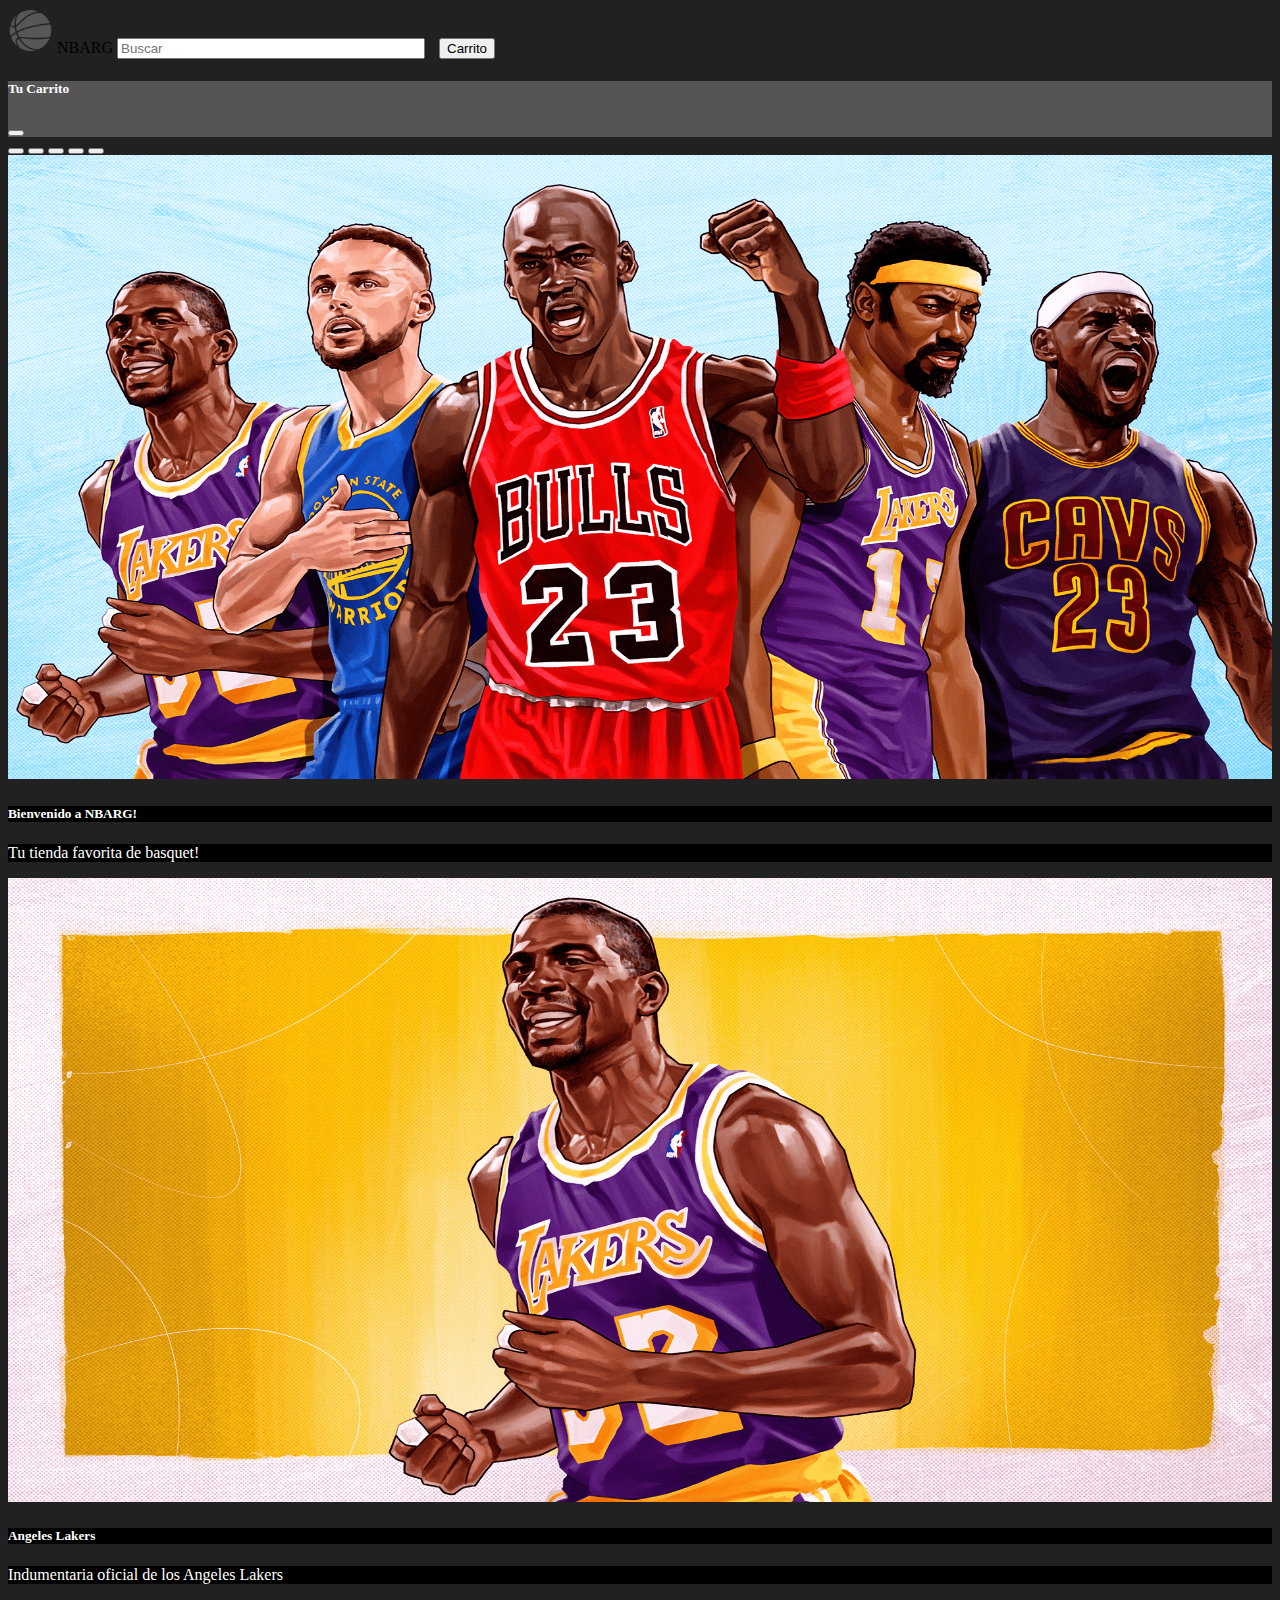
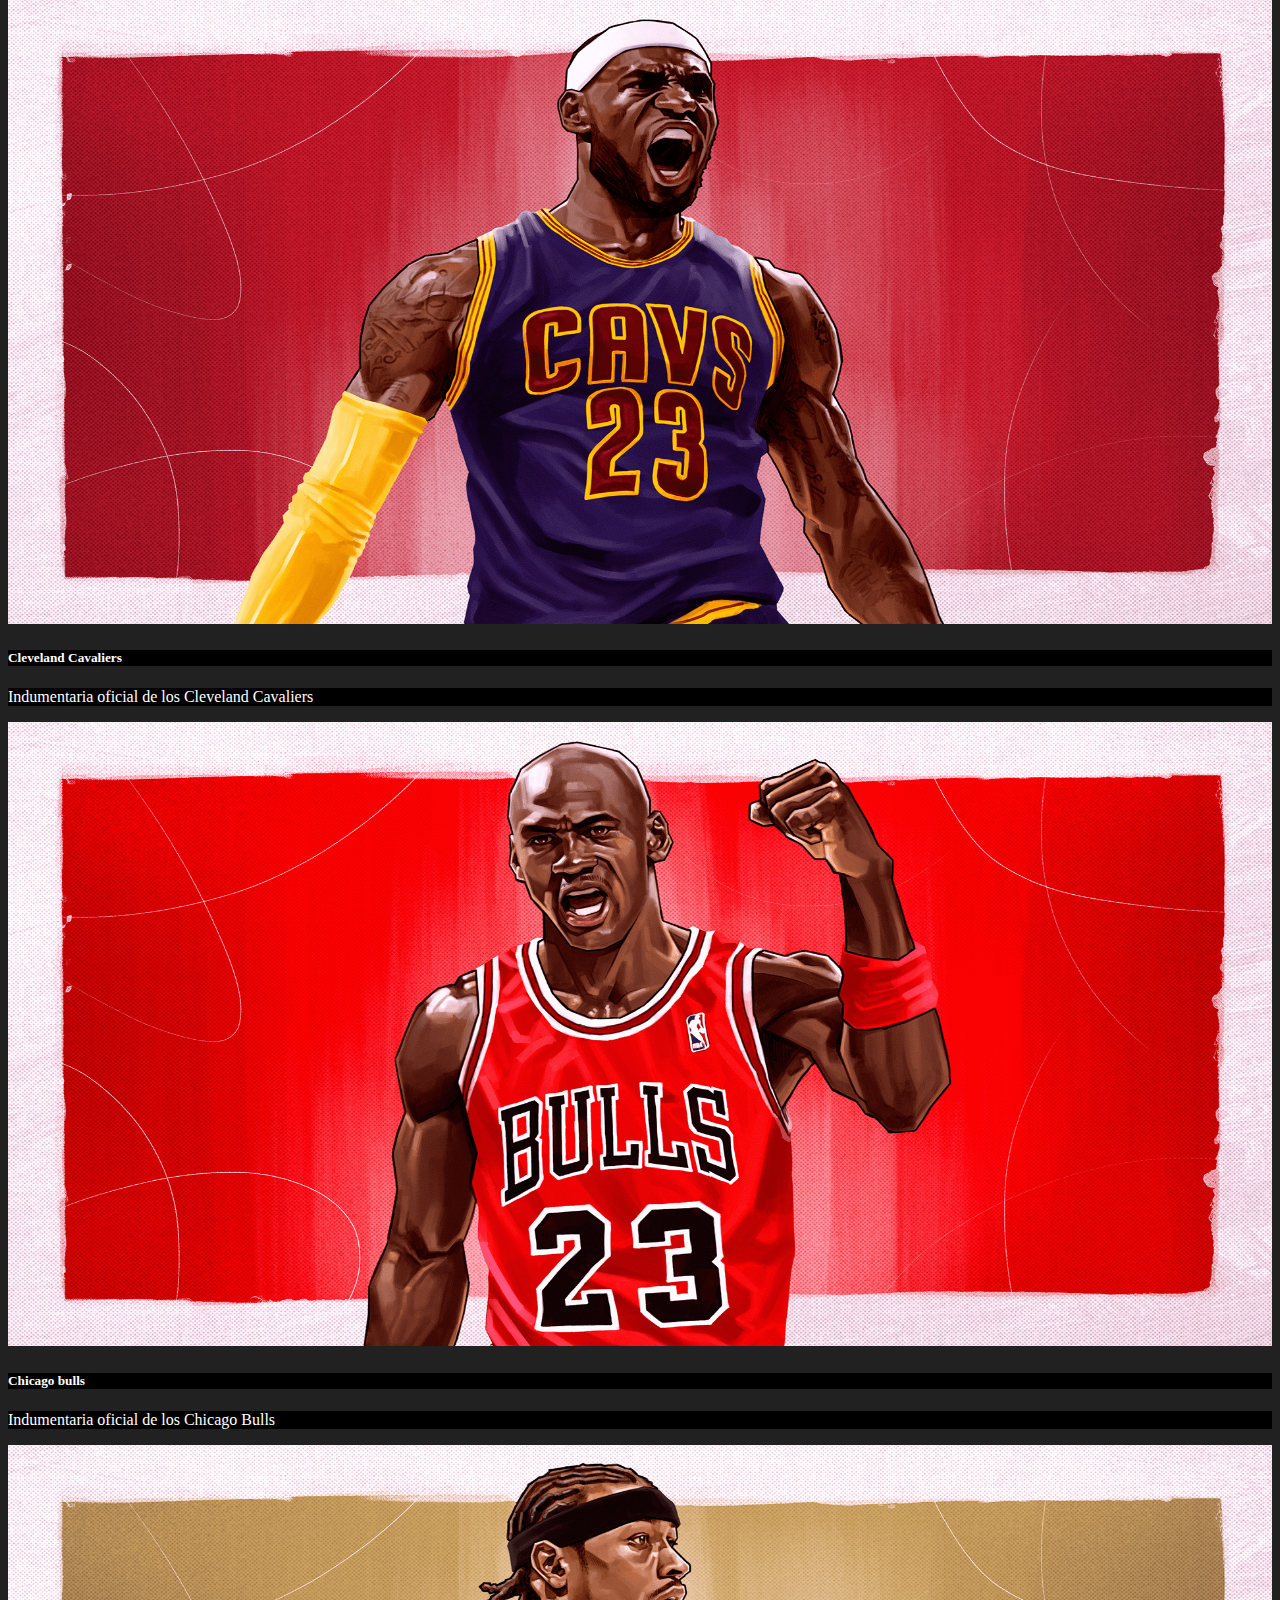
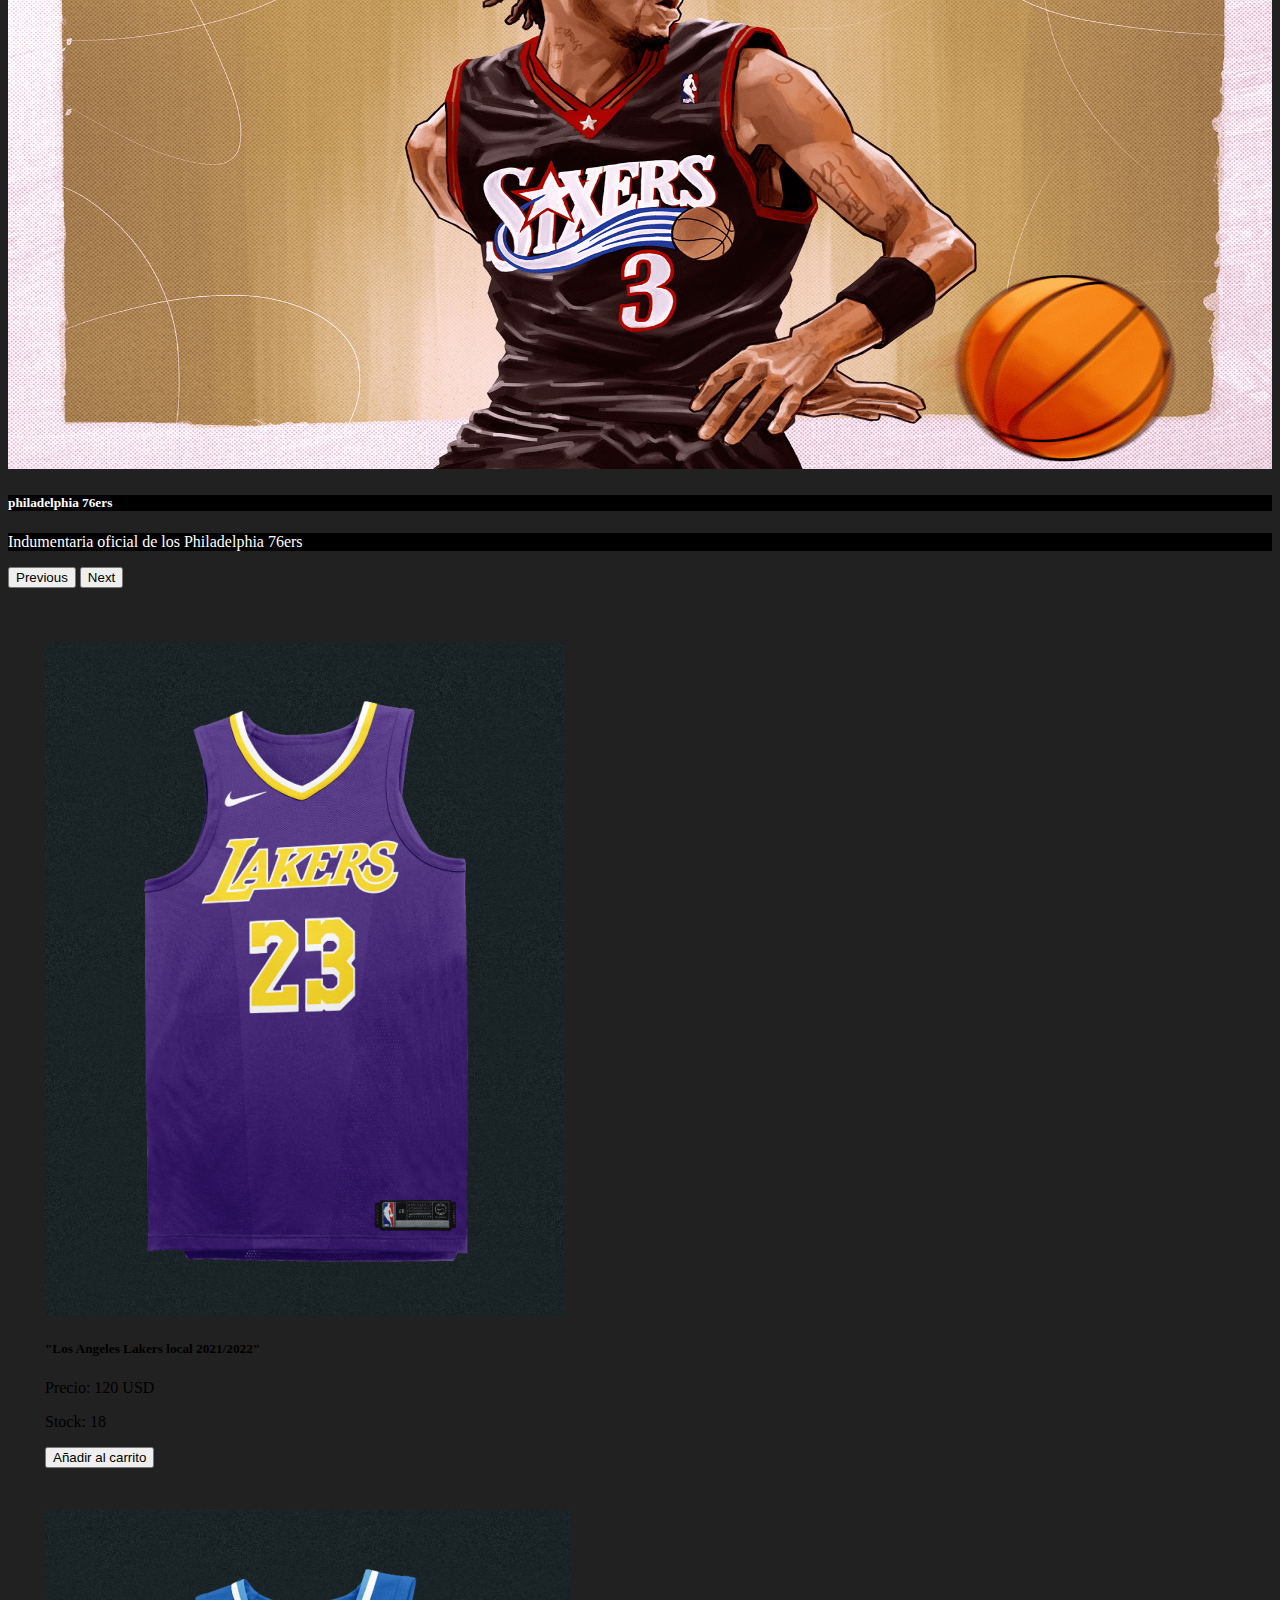
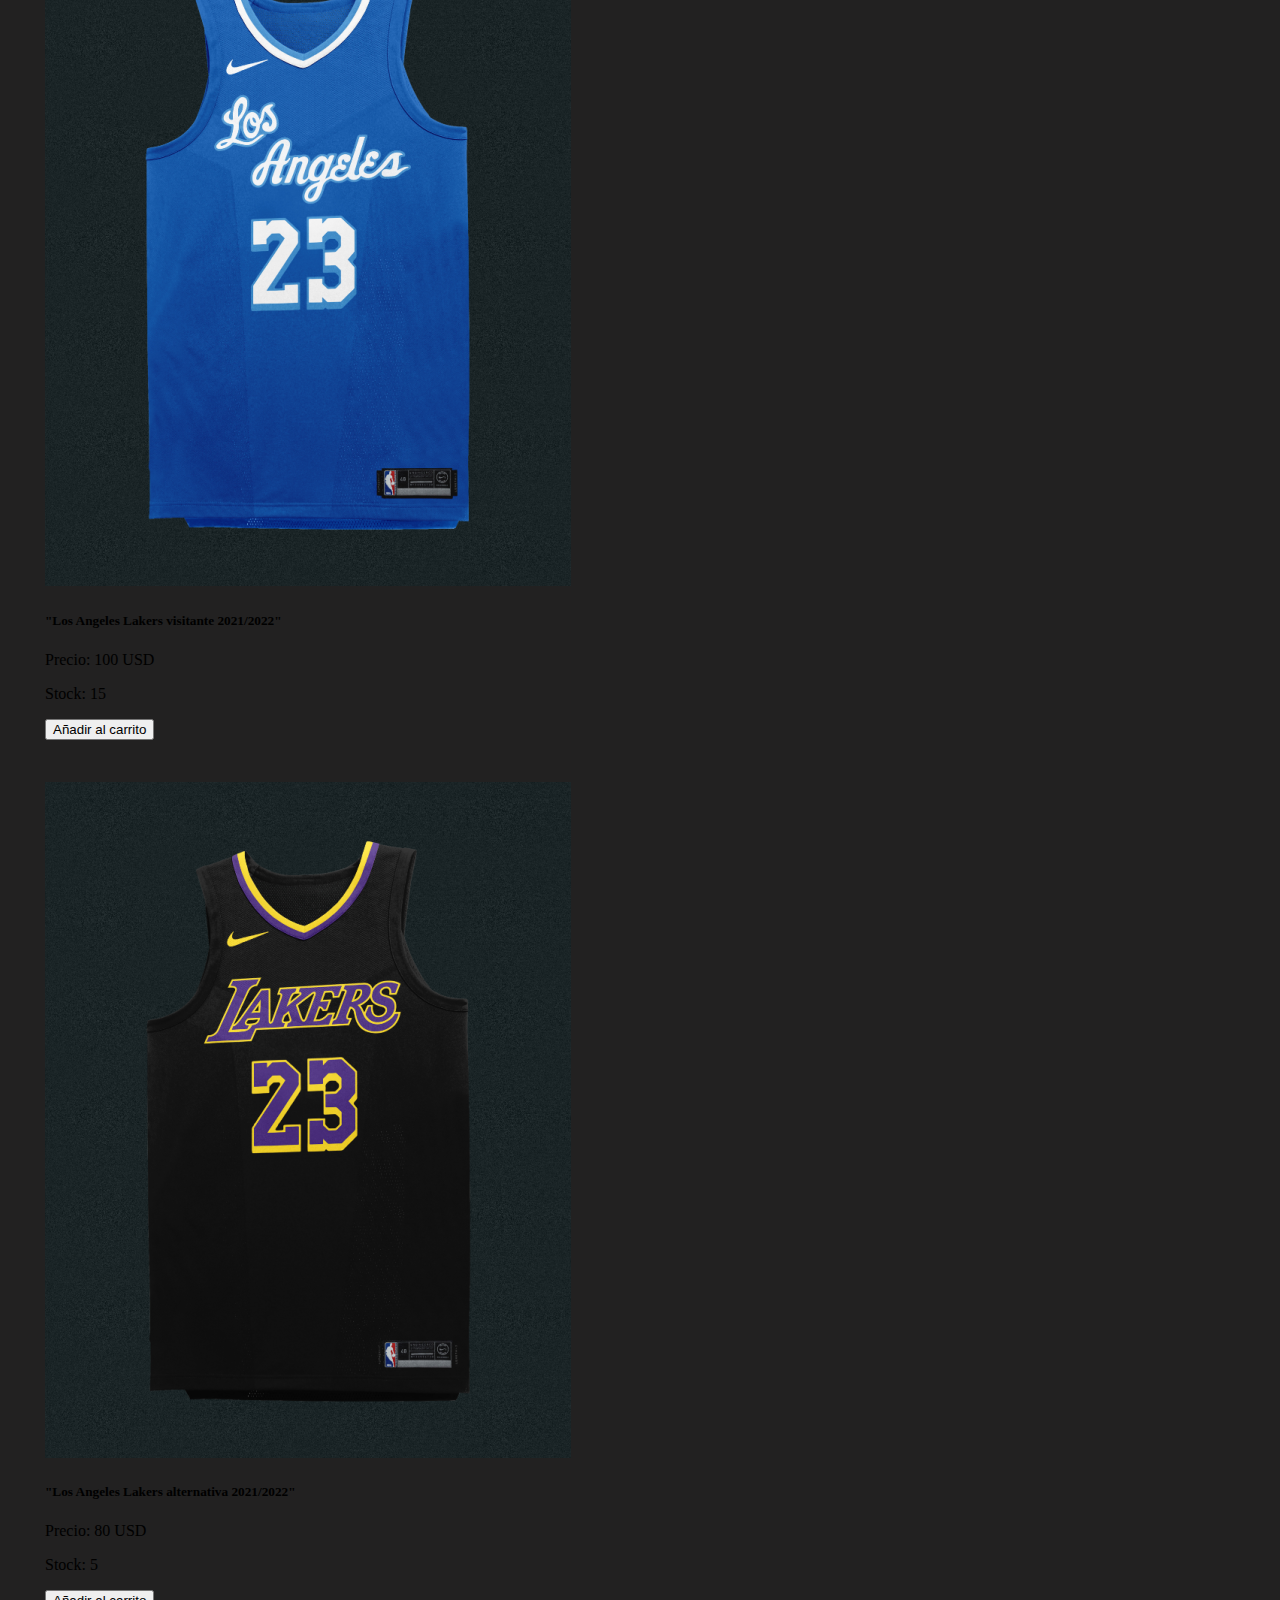
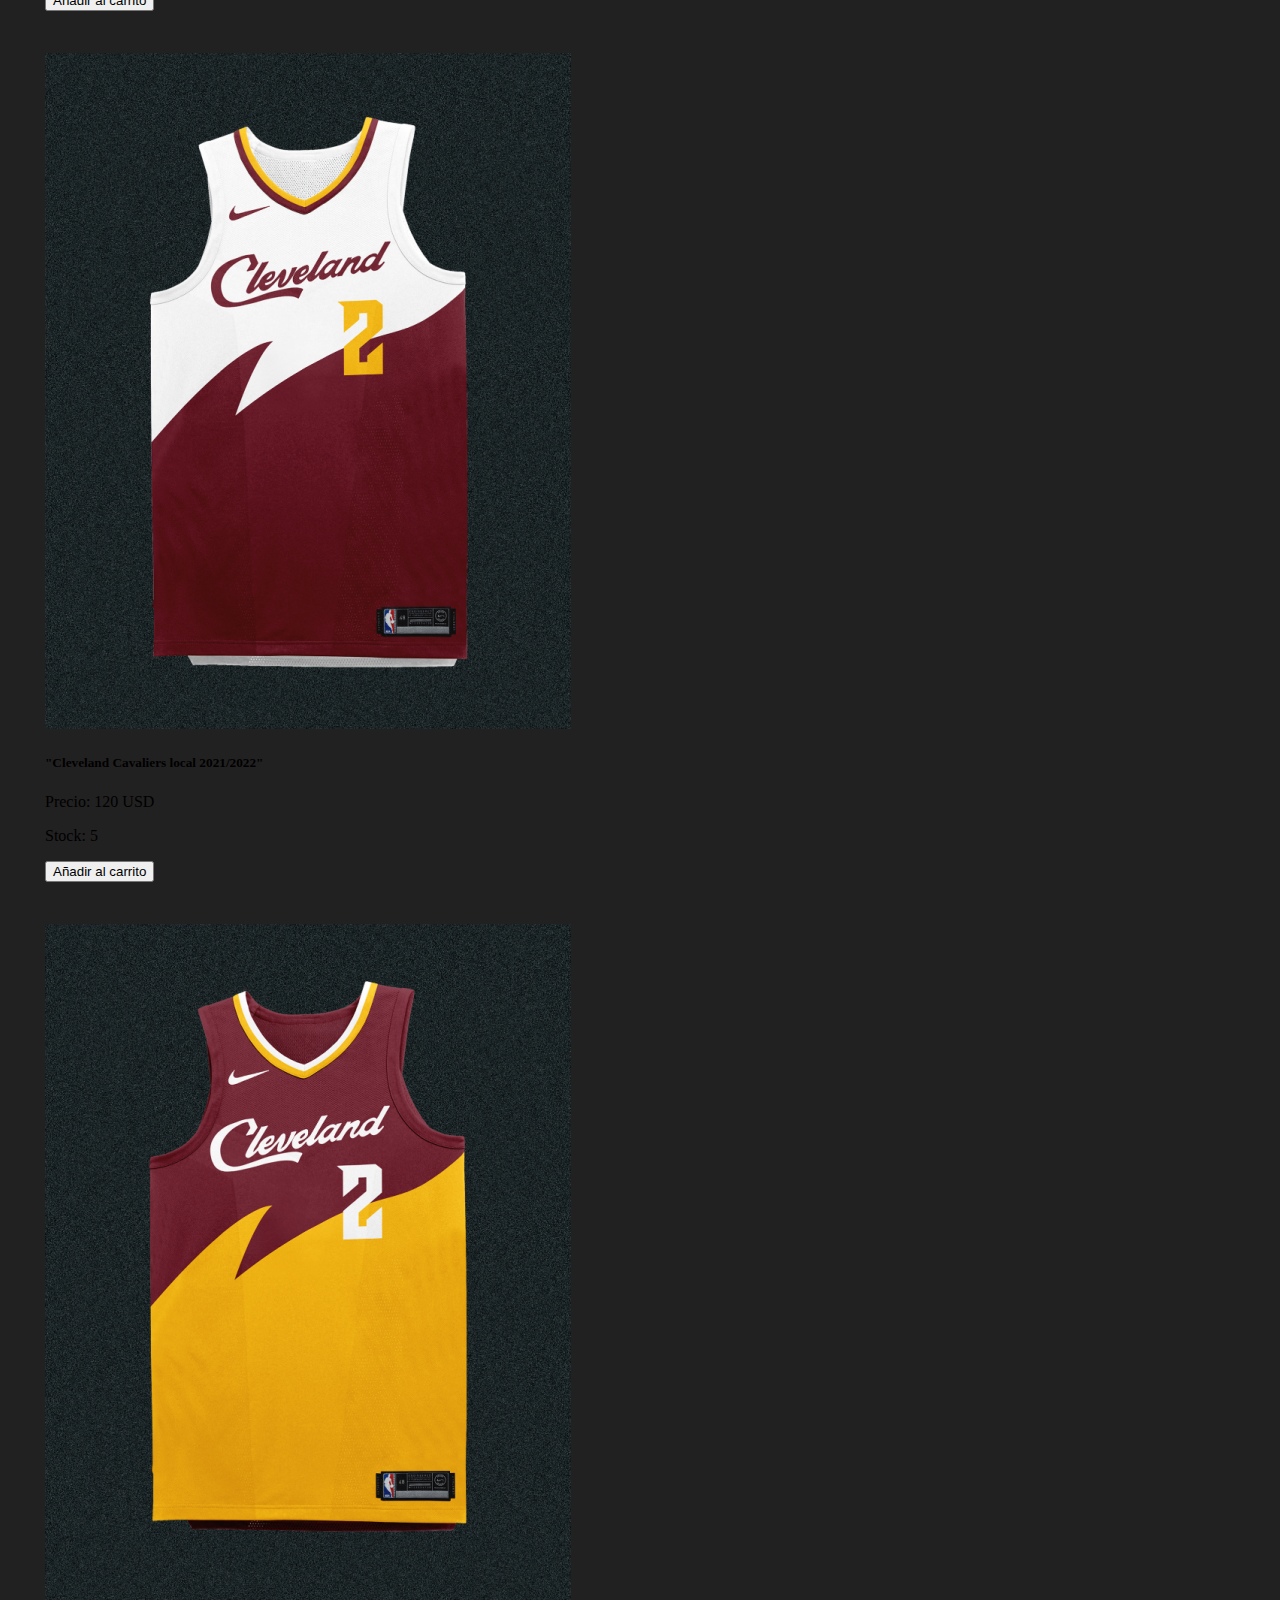
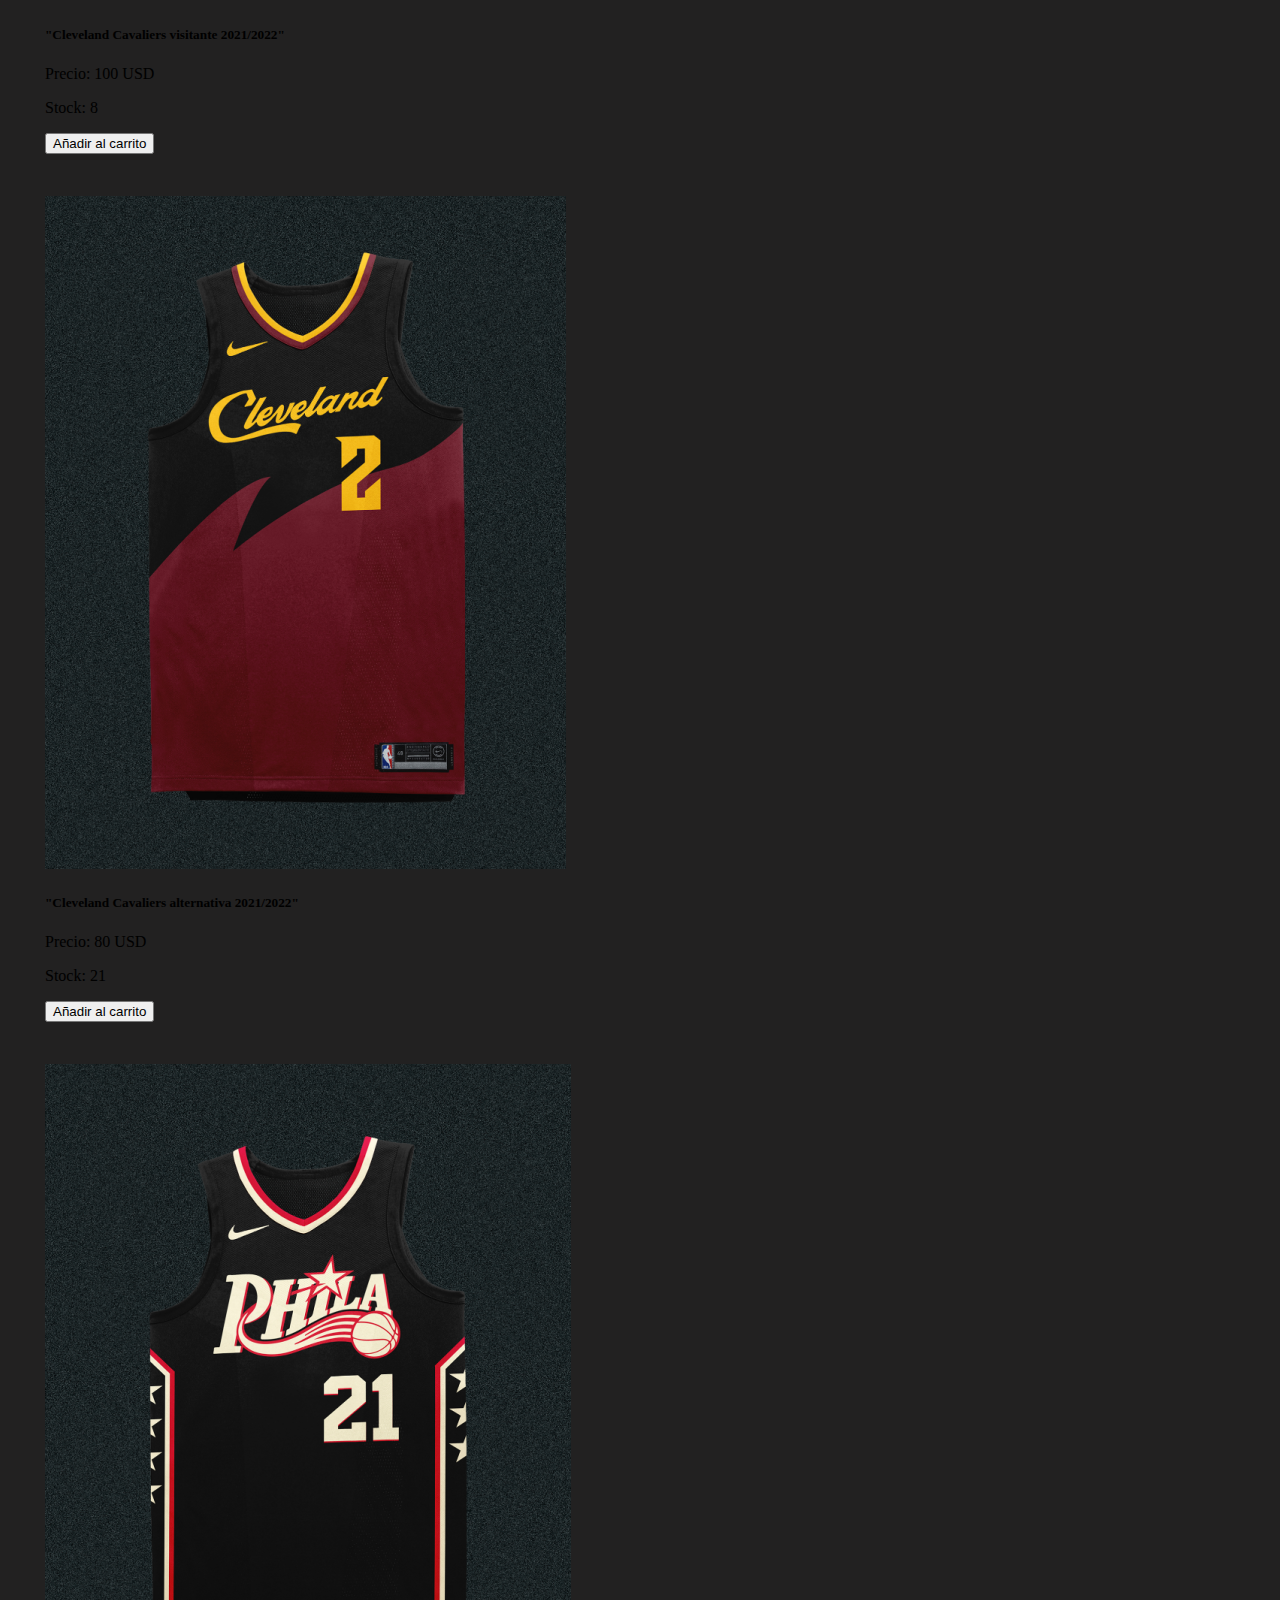
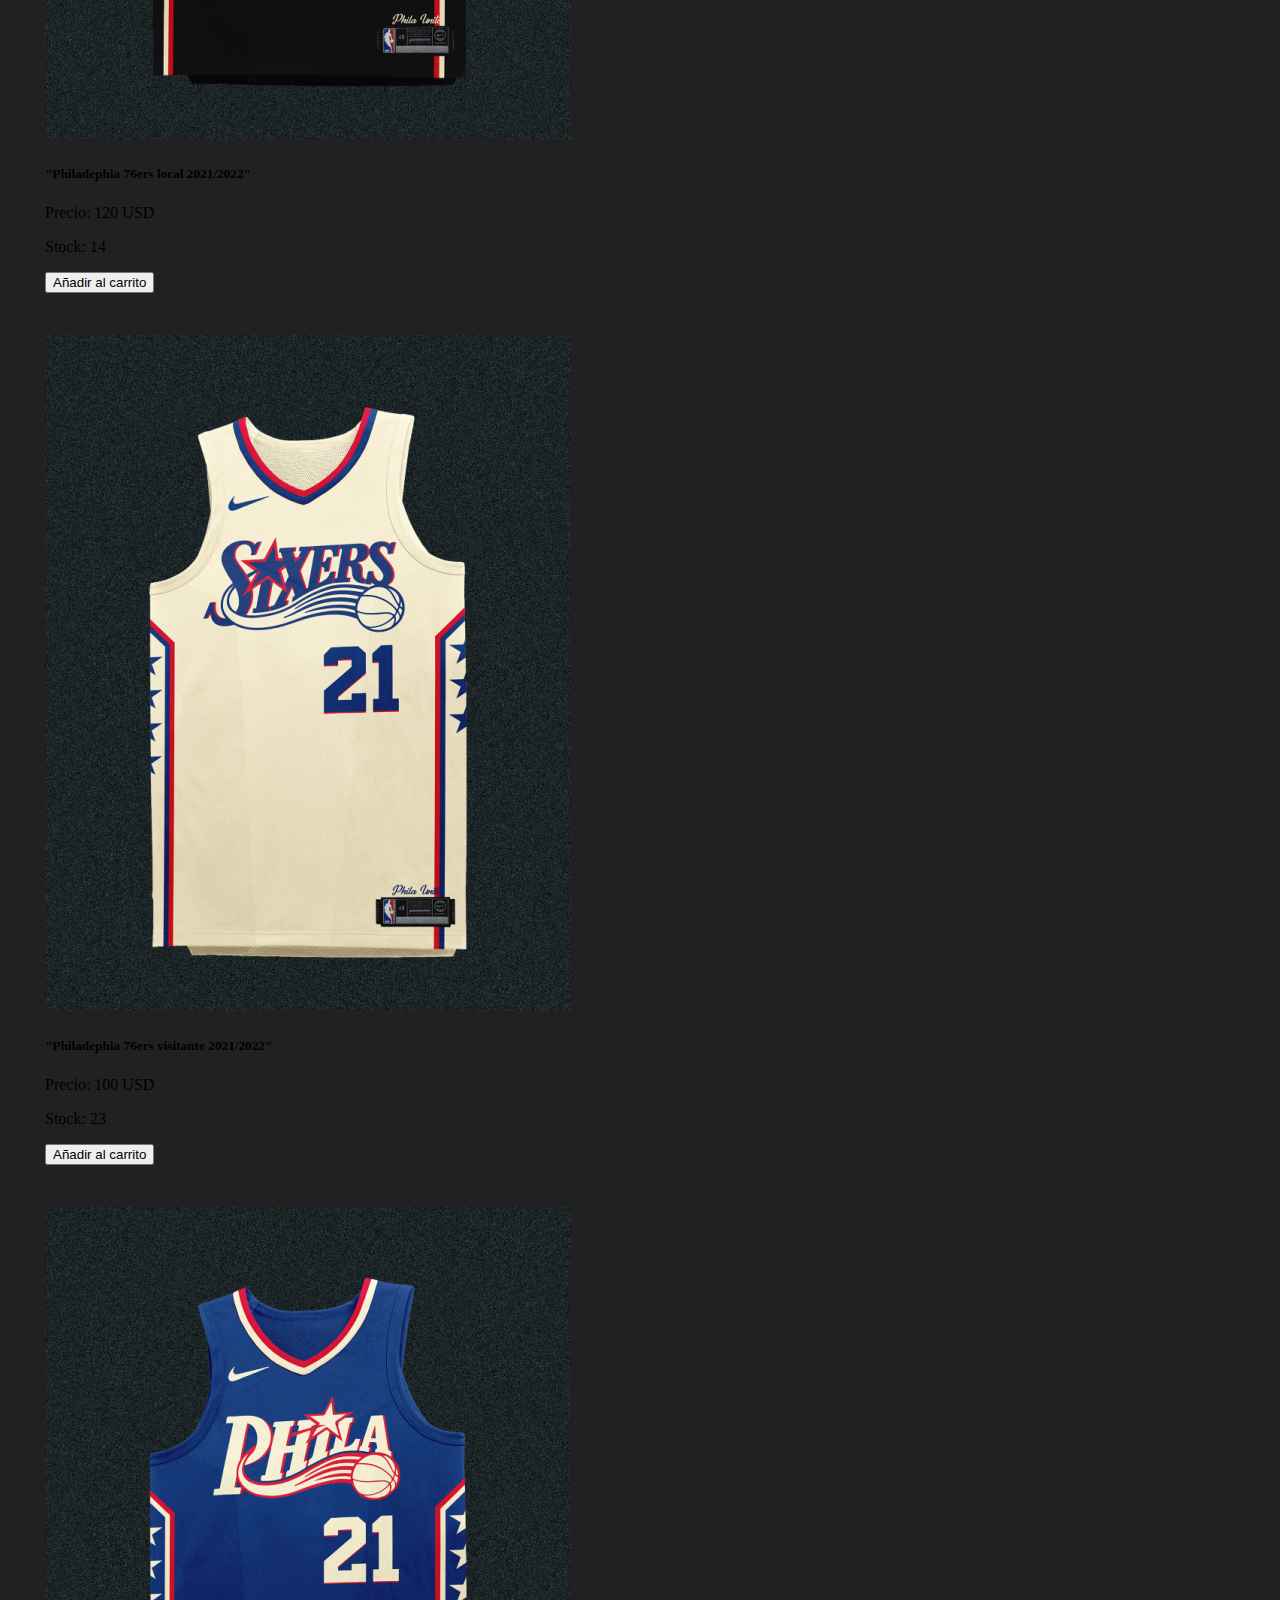
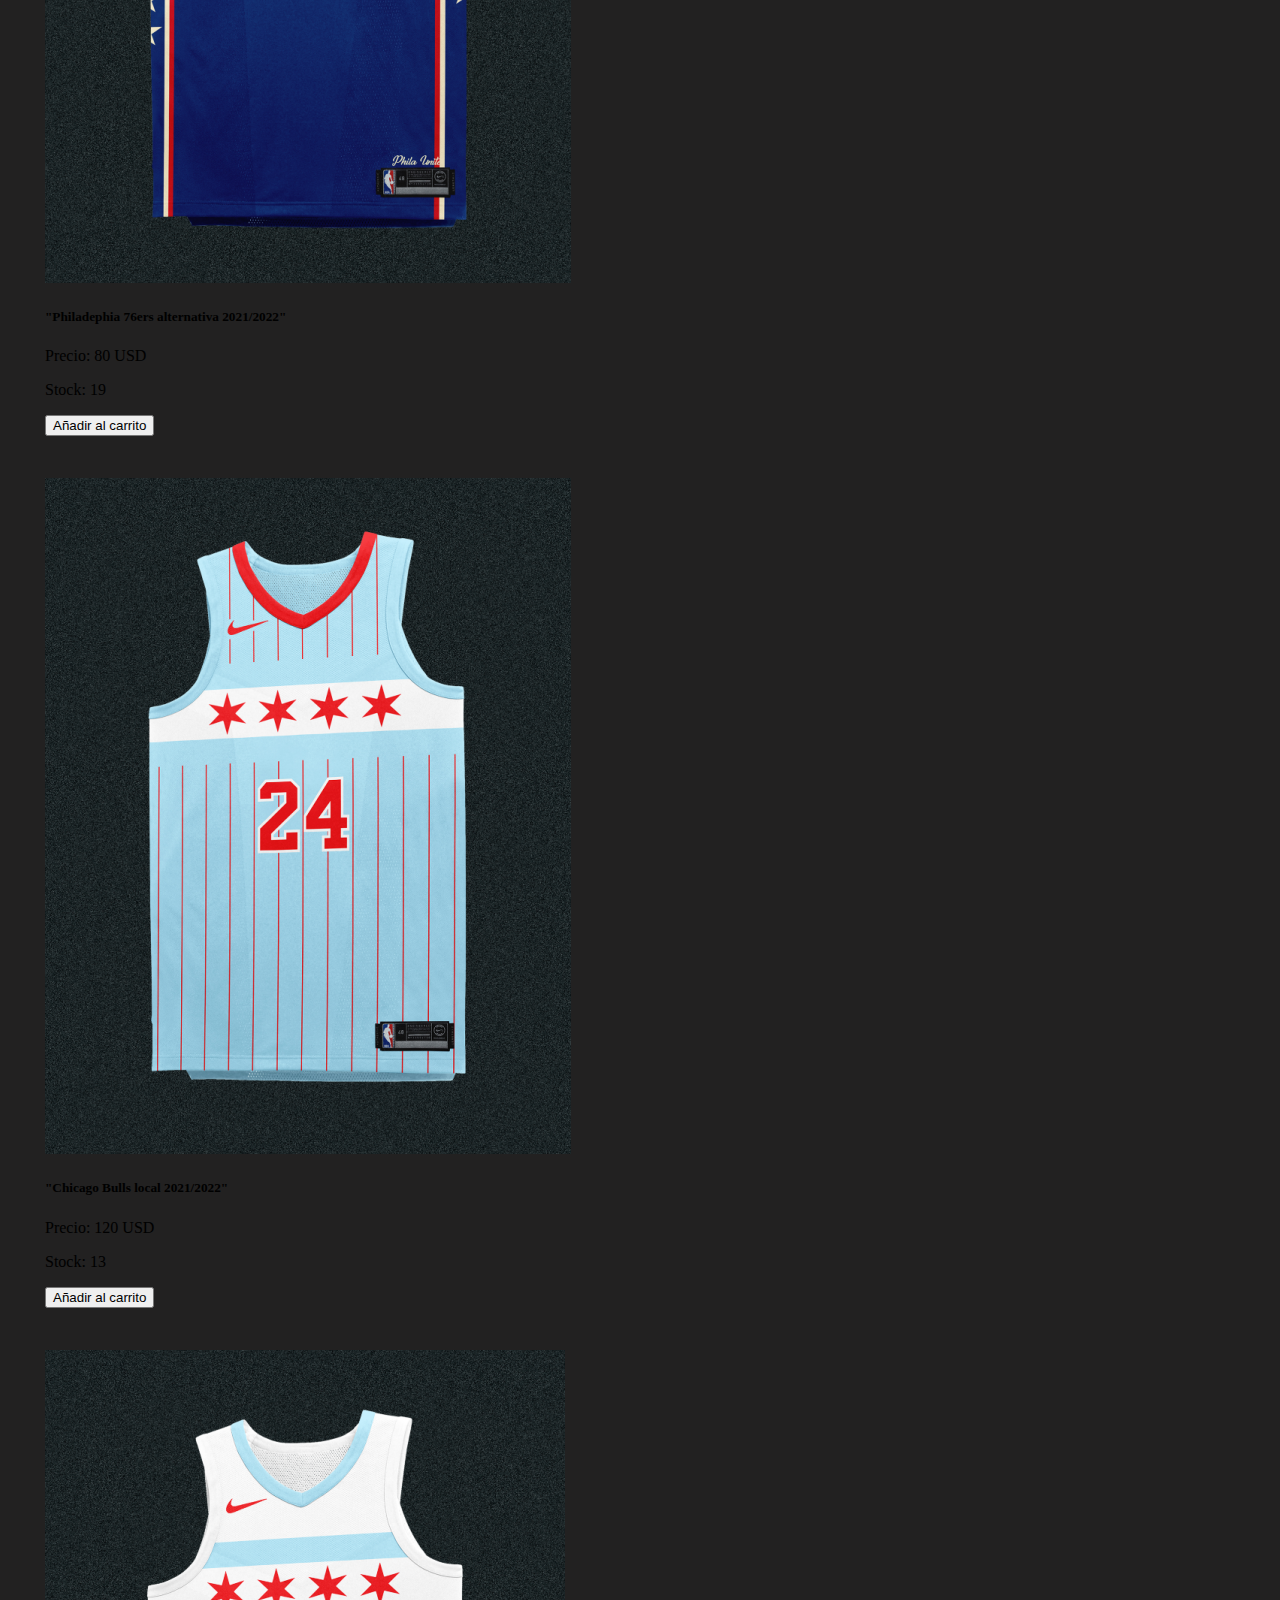
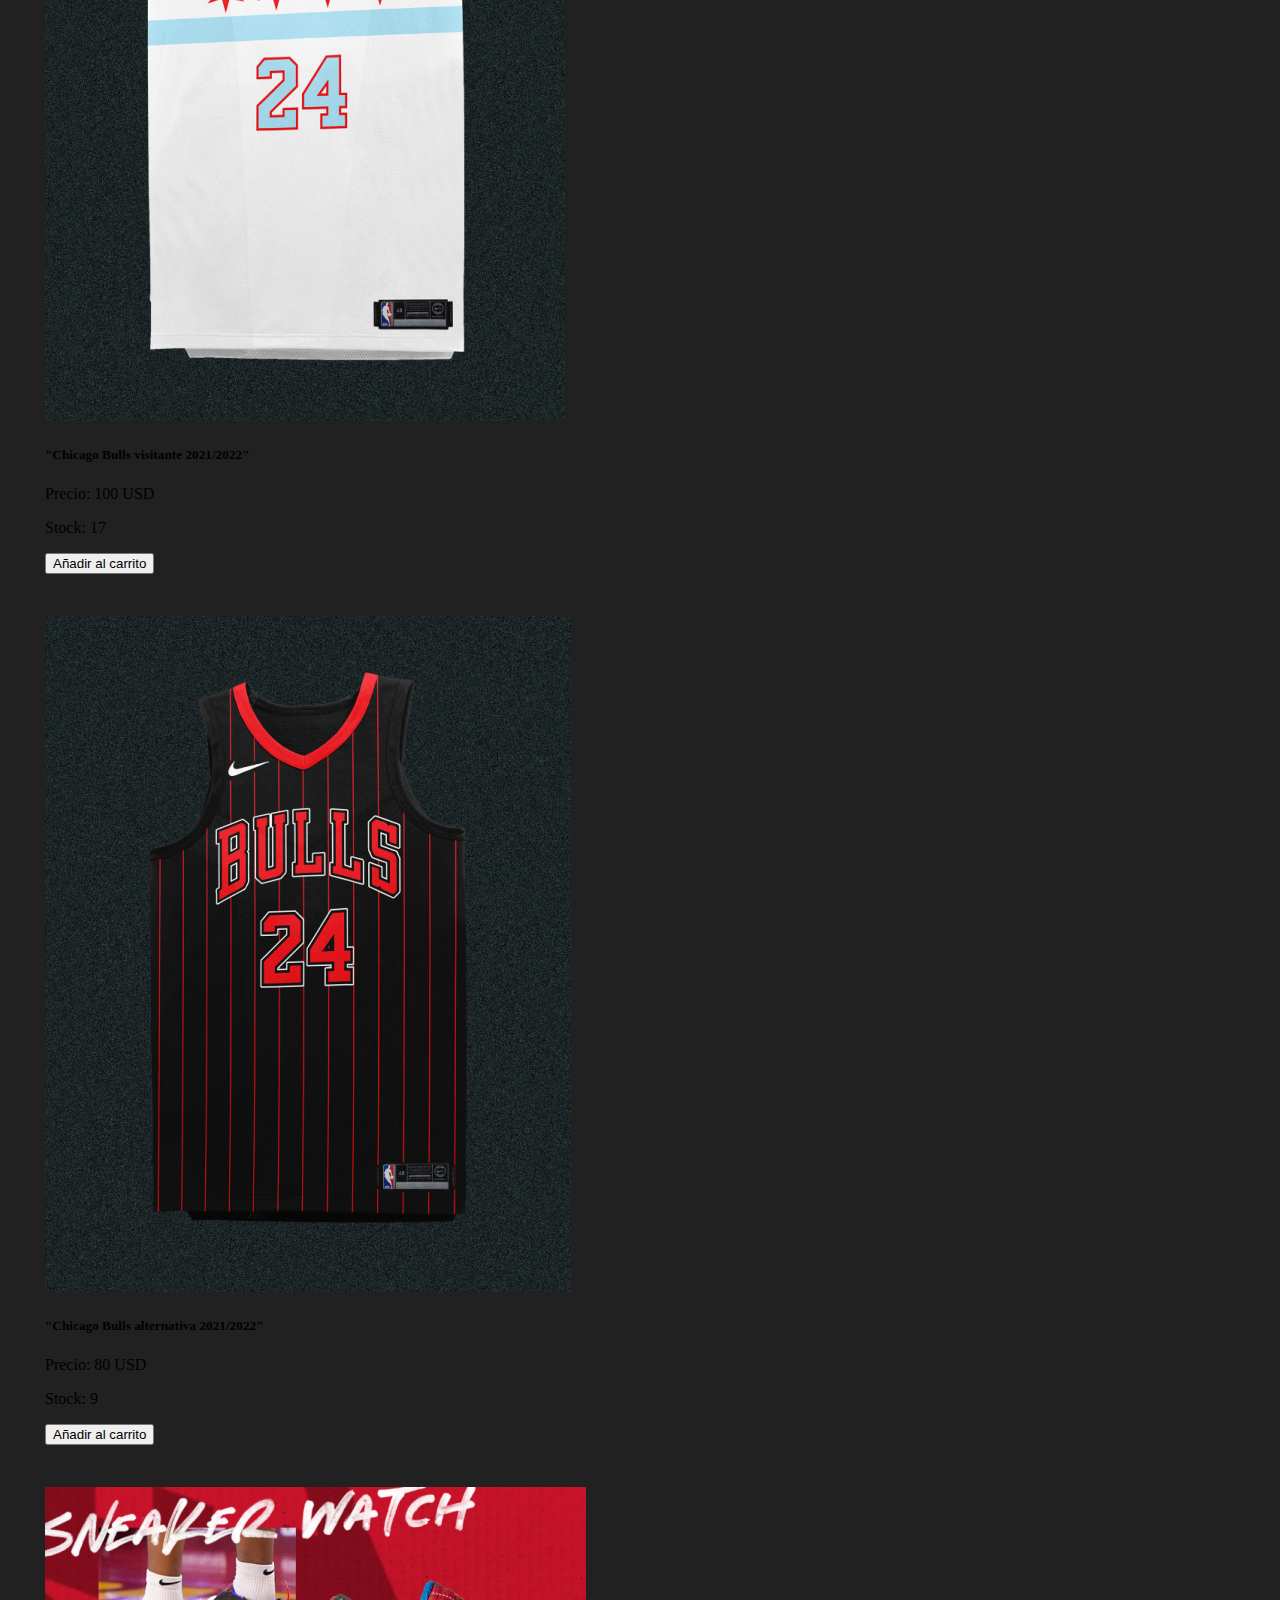
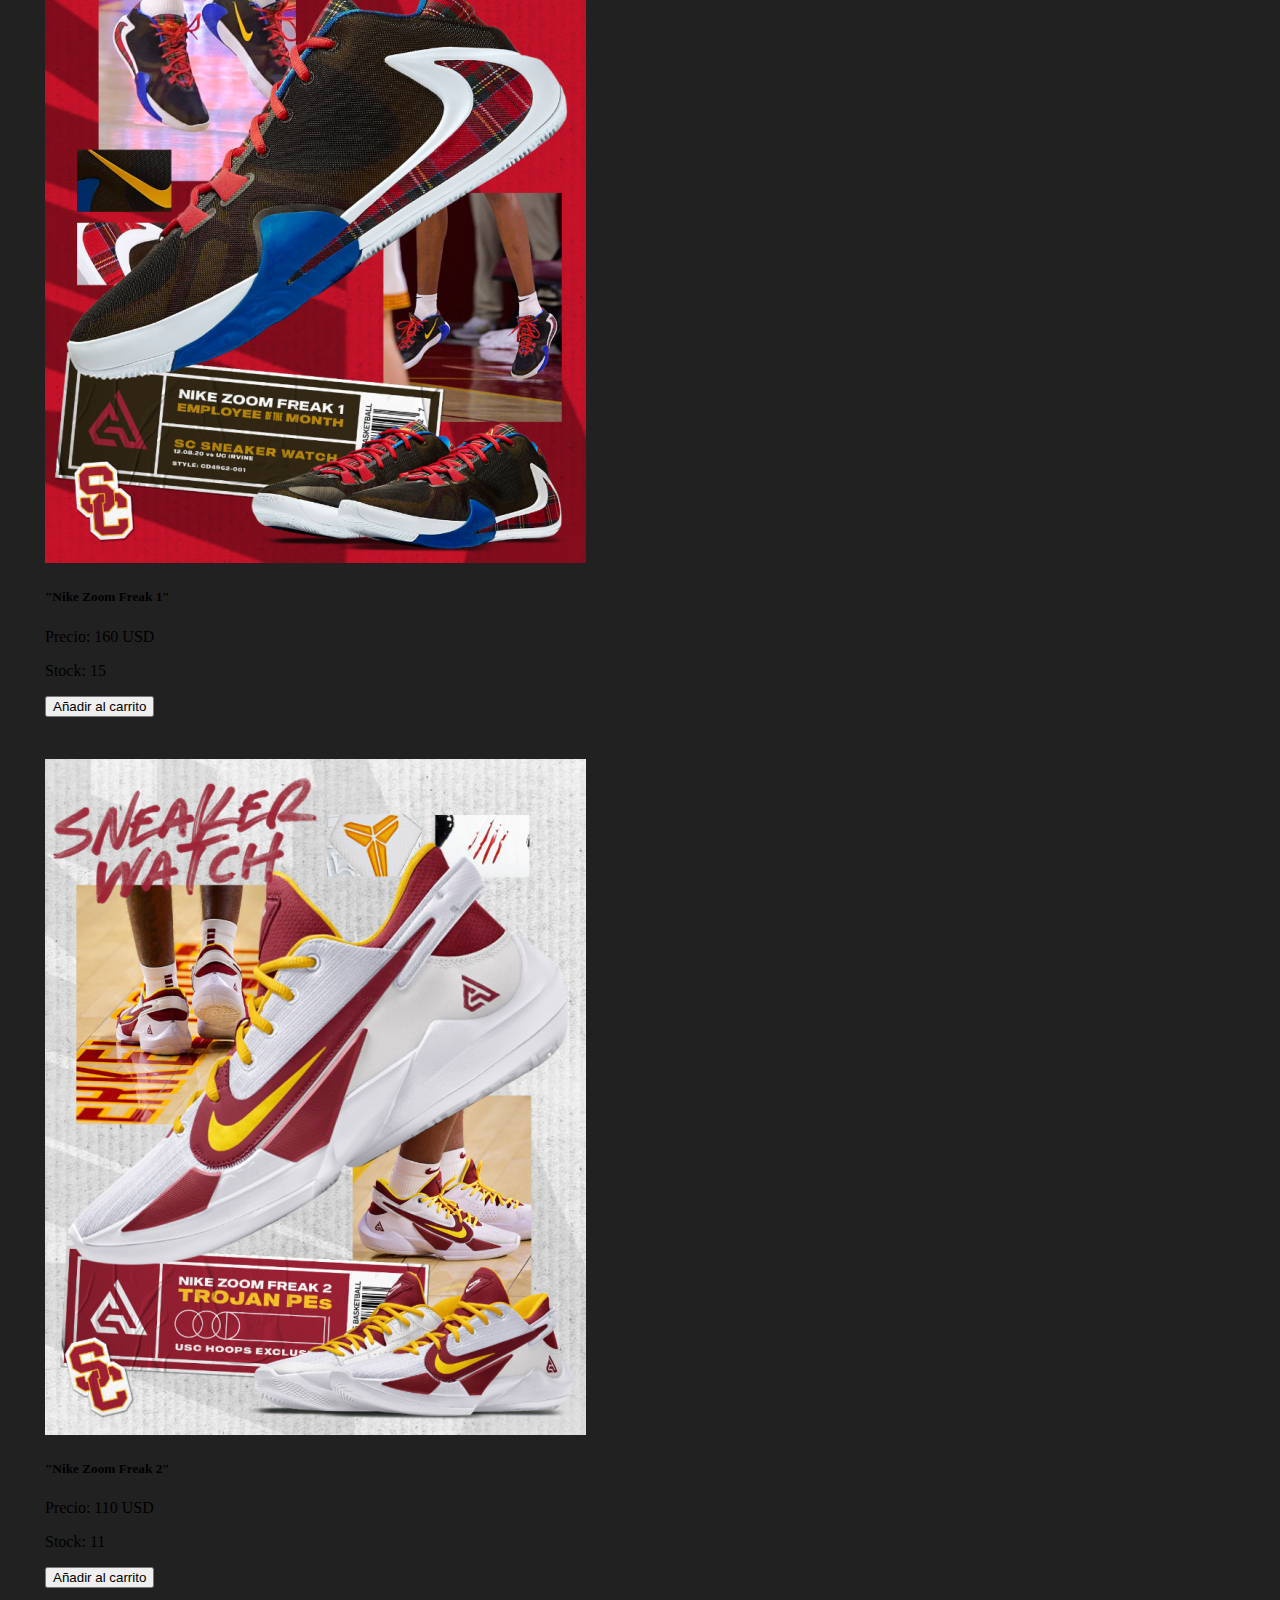
<file: index.html>
<!DOCTYPE html>
<html lang="en">

<head>
    <meta charset="UTF-8">
    <meta http-equiv="X-UA-Compatible" content="IE=edge">
    <meta name="viewport" content="width=device-width, initial-scale=1.0">
    <title>Proyecto js</title>
    <link href="https://bootswatch.com/5/lux/bootstrap.min.css" rel="stylesheet" crossorigin="anonymous">
</head>

<body style="background-color: #222121;">
    <header>
        <nav class="navbar navbar-dark bg-primary">
            <div class="container-fluid">

                <a class="navbar-brand">
                    <img src="imagenes/logoPelota.png" alt="" width="45" height="45">
                    NBARG
                </a>


                <input class="form-control me-2" type="text" placeholder="Buscar" aria-label="Search" id="input"
                    style="align-items: center; width: 300px;">
                <button class="btn btn-dark" type="button" data-bs-toggle="offcanvas" data-bs-target="#offcanvasRight"
                    aria-controls="offcanvasRight" id="tucarrito" style="margin-left: 10px;">Carrito</button>
                <div class="offcanvas offcanvas-end" tabindex="-1" id="offcanvasRight"
                    aria-labelledby="offcanvasRightLabel" style="background-color: rgb(85, 85, 85);">
                    <div class="offcanvas-header">
                        <h5 id="offcanvasRightLabel" style="color: white;">Tu Carrito</h5>
                        <button type="button" class="btn-close text-reset" data-bs-dismiss="offcanvas"
                            aria-label="Close"></button>
                    </div>
                    <div class="offcanvas-body" style="color: white;" id="carrito">



                    </div>
                </div>
            </div>
        </nav>
    </header>
    <main>
        <div id="carouselExampleCaptions" class="carousel slide" data-bs-ride="carousel">
            <div class="carousel-indicators">
                <button type="button" data-bs-target="#carouselExampleCaptions" data-bs-slide-to="0" class="active"
                    aria-current="true" aria-label="Slide 1"></button>
                <button type="button" data-bs-target="#carouselExampleCaptions" data-bs-slide-to="1"
                    aria-label="Slide 2"></button>
                <button type="button" data-bs-target="#carouselExampleCaptions" data-bs-slide-to="2"
                    aria-label="Slide 3"></button>
                <button type="button" data-bs-target="#carouselExampleCaptions" data-bs-slide-to="3"
                    aria-label="Slide 4"></button>
                <button type="button" data-bs-target="#carouselExampleCaptions" data-bs-slide-to="4"
                    aria-label="Slide 5"></button>
            </div>
            <div class="carousel-inner">
                <div class="carousel-item active">
                    <img src="imagenes/fotoPrincipal.png" class="img-fluid" alt="fotoPrincipal" style="max-height: 39rem; width: 100%;">
                    <div class="carousel-caption d-none d-md-block">
                        <h5 style="color:white; background-color:black ;">Bienvenido a NBARG!</h5>
                        <p style="color:white; background-color:black ;">Tu tienda favorita de basquet!</p>
                    </div>
                </div>
                <div class="carousel-item">
                    <img src="imagenes/magic.png" class="img-fluid" alt="lakers" style="max-height: 39rem; width: 100%;">
                    <div class="carousel-caption d-none d-md-block">
                        <h5 style="color:white; background-color:black ;">Angeles Lakers</h5>
                        <p style="color:white; background-color:black ;">Indumentaria oficial de los Angeles Lakers</p>
                    </div>
                </div>
                <div class="carousel-item">
                    <img src="imagenes/Lebron.png" class="img-fluid" alt="cavs" style="max-height: 39rem; width: 100%;">
                    <div class="carousel-caption d-none d-md-block">
                        <h5 style="color:white; background-color:black ;">Cleveland Cavaliers</h5>
                        <p style="color:white; background-color:black ;">Indumentaria oficial de los Cleveland Cavaliers</p>
                    </div>
                </div>
                <div class="carousel-item">
                    <img src="imagenes/jordan.png" class="img-fluid" alt="bulls" style="max-height: 39rem; width: 100%;">
                    <div class="carousel-caption d-none d-md-block">
                        <h5 style="color:white; background-color:black ;">Chicago bulls</h5>
                        <p style="color:white; background-color:black ;">Indumentaria oficial de los Chicago Bulls</p>
                    </div>
                </div>
                <div class="carousel-item">
                    <img src="imagenes/iverson.png" class="img-fluid" alt="sixers" style="max-height: 39rem; width: 100%;">
                    <div class="carousel-caption d-none d-md-block">
                        <h5 style="color:white; background-color:black ;">philadelphia 76ers</h5>
                        <p style="color:white; background-color:black ;">Indumentaria oficial de los Philadelphia 76ers
                        </p>
                    </div>
                </div>
            </div>
            <button class="carousel-control-prev" type="button" data-bs-target="#carouselExampleCaptions"
                data-bs-slide="prev">
                <span class="carousel-control-prev-icon" aria-hidden="true"></span>
                <span class="visually-hidden">Previous</span>
            </button>
            <button class="carousel-control-next" type="button" data-bs-target="#carouselExampleCaptions"
                data-bs-slide="next">
                <span class="carousel-control-next-icon" aria-hidden="true"></span>
                <span class="visually-hidden">Next</span>
            </button>
        </div>
        <br>
        <div id="divProductos" class="row"></div>

    </main>
    <script src="https://cdn.jsdelivr.net/npm/bootstrap@5.1.3/dist/js/bootstrap.bundle.min.js"
        integrity="sha384-ka7Sk0Gln4gmtz2MlQnikT1wXgYsOg+OMhuP+IlRH9sENBO0LRn5q+8nbTov4+1p" crossorigin="anonymous">
    </script>
    <script src="final.js"></script>
</body>

</html>
</file>
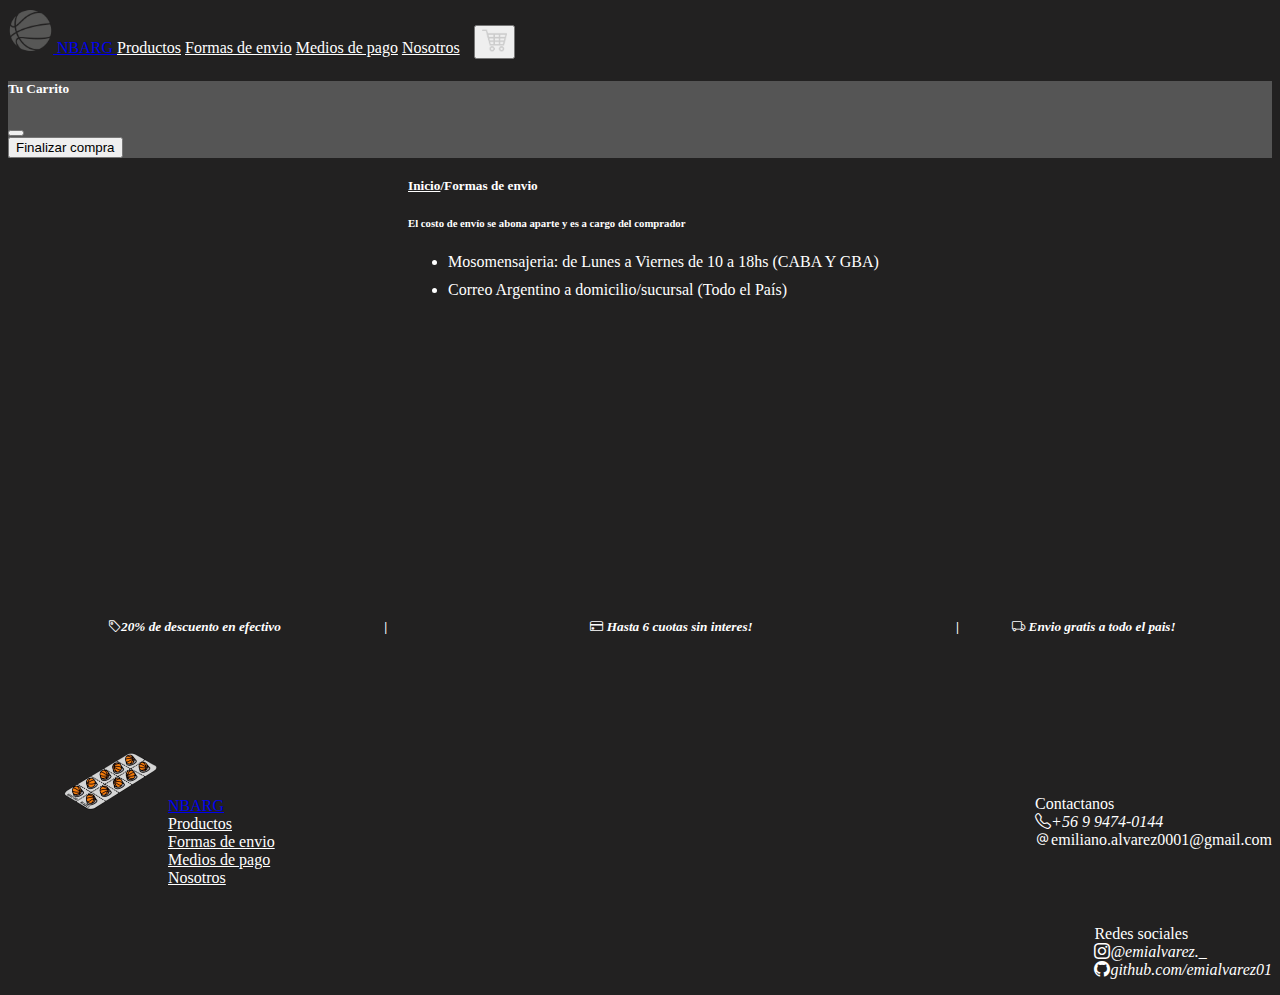
<file: envio.html>
<!DOCTYPE html>
<html lang="en">

<head>
    <meta charset="UTF-8">
    <meta http-equiv="X-UA-Compatible" content="IE=edge">
    <meta name="viewport" content="width=device-width, initial-scale=1.0">
    <title>Proyecto js</title>
    <link href="https://bootswatch.com/5/lux/bootstrap.min.css" rel="stylesheet" crossorigin="anonymous">
    <link rel="stylesheet" href="https://cdn.jsdelivr.net/npm/bootstrap-icons@1.8.3/font/bootstrap-icons.css">
</head>

<body style="background-color: #222121;">
    <header>
        <nav class="navbar navbar-dark bg-primary">
            <div class="container-fluid">

                <a class="navbar-brand" href="index.html">
                    <img src="imagenes/logoPelota.png" alt="" width="45" height="45">
                    NBARG
                </a>
                <a class="nav-link" href="Productos.html" style="color: white;">Productos</a>
                <a class="nav-link" href="envio.html" style="color: white;">Formas de envio</a>
                <a class="nav-link" href="mediosdepago.html" style="color: white;">Medios de pago</a>
                <a class="nav-link" href="" style="color: white;">Nosotros</a>


                <button class="btn" type="button" data-bs-toggle="offcanvas" data-bs-target="#offcanvasRight"
                    aria-controls="offcanvasRight" id="tucarrito" style="margin-left: 10px;"><img
                        src="imagenes/carrito.png" width="25" height="25"></button>
                <div class="offcanvas offcanvas-end" tabindex="-1" id="offcanvasRight"
                    aria-labelledby="offcanvasRightLabel" style="background-color: rgb(85, 85, 85);">
                    <div class="offcanvas-header">
                        <h5 id="offcanvasRightLabel" style="color: white;">Tu Carrito</h5>
                        <button type="button" class="btn-close text-reset" data-bs-dismiss="offcanvas"
                            aria-label="Close"></button>
                    </div>
                    <button class="btn btn-outline-light" type="button" id="finalizarCompra"
                        onclick="terminarCompra();">Finalizar compra</button>
                    <div class="offcanvas-body" style="color: white;" id="carrito">



                    </div>
                </div>
            </div>
        </nav>
    </header>
    <main>
        <h5 style="color: white;margin-top: 20px;margin-left: 400px;"><a href="index.html"
                style="color: white;">Inicio</a>/Formas de envio</h5>
        <h6 style="color: white;margin-top: 20px;margin-left: 400px;">El costo de envío se abona aparte y es a cargo del
            comprador</h6>
        <ul style="color: white;margin-top: 20px;margin-left: 400px;">
            <li>Mosomensajeria: de Lunes a Viernes de 10 a 18hs (CABA Y GBA)</li>
            <li style="margin-top:10px;">Correo Argentino a domicilio/sucursal (Todo el País)</li>
        </ul>
        <h5 style="margin-top: 320px; margin-bottom: 100px;"><i class="bi bi-tag "
                style="color: white; margin: 100px;">20% de descuento en
                efectivo</i>
            <span style="color:white;">|</span>
            <i class="bi bi-credit-card" style="color: white; margin: 200px;"> Hasta 6 cuotas sin interes!</i>
            <span style="color:white;">|</span>
            <i class="bi bi-truck" style="color: white;margin: 50px; "> Envio gratis a todo el pais!</i>
        </h5>
    </main>
    <footer class="navbar navbar-dark bg-primary">
        <div>
            <div style="float:left;">
                <ul style="list-style: none;">
                    <a class="navbar-brand" href="index.html">
                        <img src="imagenes/fotofooter.png" alt="" width="120" height="60">NBARG</a>
                    <li><a href="Productos.html" style="color: white; margin: 120px;">Productos</a></li>
                    <li><a href="envio.html" style="color: white; margin: 120px;">Formas de envio</a></li>
                    <li><a href="mediosdepago.html" style="color: white; margin: 120px;">Medios de pago</a></li>
                    <li><a href="nosotros.html" style="color: white; margin: 120px;">Nosotros</a></li>
                </ul>
            </div>
            <div style="float:right; margin-left: 400px;">
                <ul style="list-style: none;">
                    <li style="color: white;margin-top: 60px;">Contactanos</li>
                    <li style="color: white;"><i class="bi bi-telephone">+56 9 9474-0144</i></li>
                    <li style="color: white;"><i class="bi bi-at"></i>emiliano.alvarez0001@gmail.com</li>
                </ul>
            </div>
            <div style="float: right; margin-left: 350px;">
                <ul style="list-style: none;">
                    <li style="color: white;margin-top: 60px;">Redes sociales</li>
                    <li style="color: white;"><i class="bi bi-instagram">@emialvarez._</i></li>
                    <li style="color: white;"><i class="bi bi-github">github.com/emialvarez01</i></li>
                </ul>
            </div>

        </div>

    </footer>
    <div>
        <h6 style="color: white;margin-left:1300px;margin-top: 10px;">Copyright NBARG - 2022. Todos los derechos
            reservados.</h6>
    </div>

    <script src="https://cdn.jsdelivr.net/npm/bootstrap@5.1.3/dist/js/bootstrap.bundle.min.js"
        integrity="sha384-ka7Sk0Gln4gmtz2MlQnikT1wXgYsOg+OMhuP+IlRH9sENBO0LRn5q+8nbTov4+1p" crossorigin="anonymous">
    </script>
    <script src="final.js"></script>
</body>

</html>
</file>
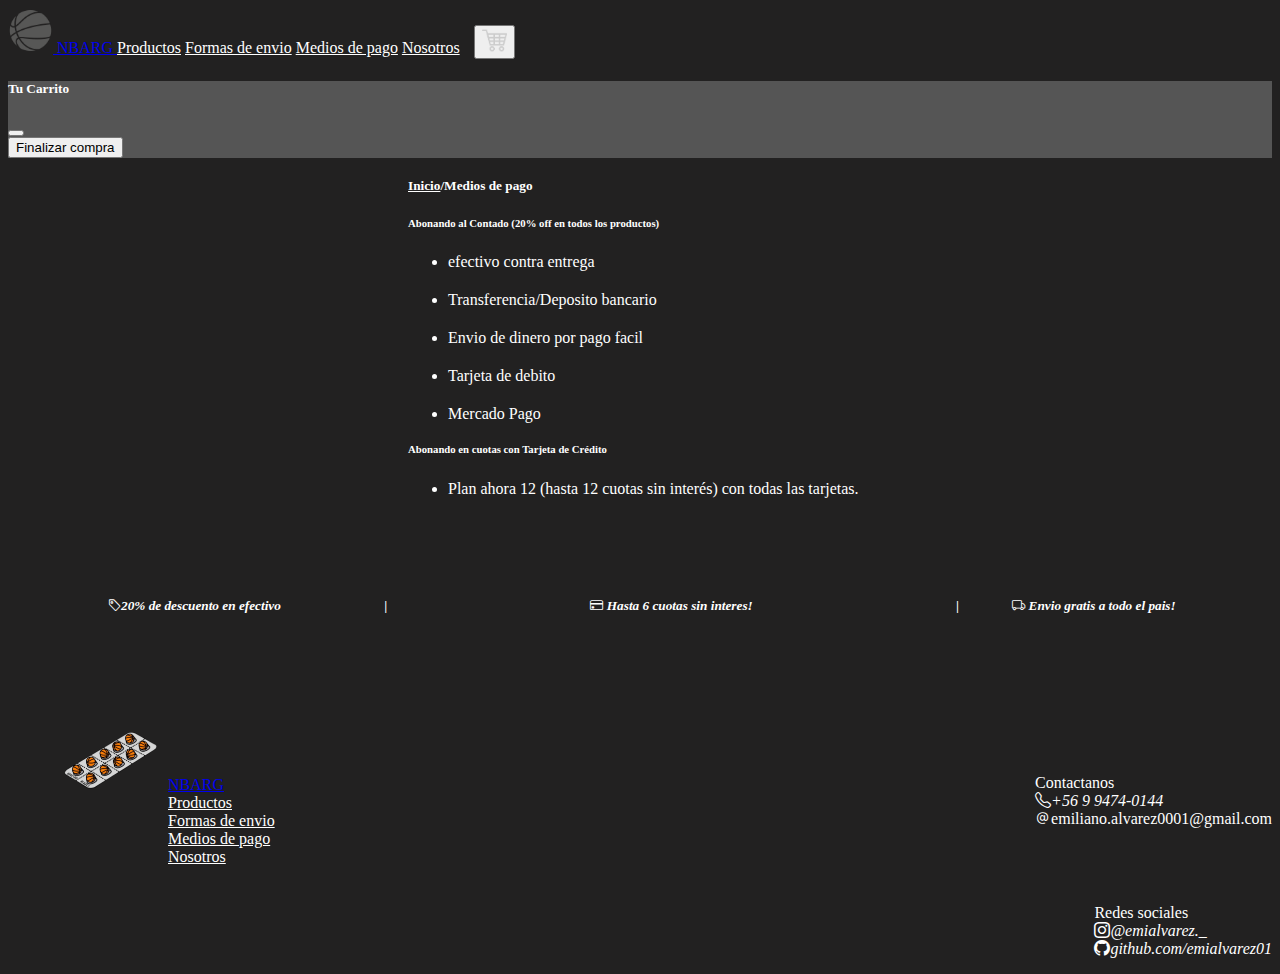
<file: mediosdepago.html>
<!DOCTYPE html>
<html lang="en">

<head>
    <meta charset="UTF-8">
    <meta http-equiv="X-UA-Compatible" content="IE=edge">
    <meta name="viewport" content="width=device-width, initial-scale=1.0">
    <title>Proyecto js</title>
    <link href="https://bootswatch.com/5/lux/bootstrap.min.css" rel="stylesheet" crossorigin="anonymous">
    <link rel="stylesheet" href="https://cdn.jsdelivr.net/npm/bootstrap-icons@1.8.3/font/bootstrap-icons.css">
</head>

<body style="background-color: #222121;">
    <header>
        <nav class="navbar navbar-dark bg-primary">
            <div class="container-fluid">

                <a class="navbar-brand" href="index.html">
                    <img src="imagenes/logoPelota.png" alt="" width="45" height="45">
                    NBARG
                </a>
                <a class="nav-link" href="Productos.html" style="color: white;">Productos</a>
                <a class="nav-link" href="envio.html" style="color: white;">Formas de envio</a>
                <a class="nav-link" href="mediosdepago.html" style="color: white;">Medios de pago</a>
                <a class="nav-link" href="nosotros.html" style="color: white;">Nosotros</a>


                <button class="btn btn-disabled" type="button" data-bs-toggle="offcanvas"
                    data-bs-target="#offcanvasRight" aria-controls="offcanvasRight" id="tucarrito"
                    style="margin-left: 10px;"><img src="imagenes/carrito.png" width="25" height="25"></button>
                <div class="offcanvas offcanvas-end" tabindex="-1" id="offcanvasRight"
                    aria-labelledby="offcanvasRightLabel" style="background-color: rgb(85, 85, 85);">
                    <div class="offcanvas-header">
                        <h5 id="offcanvasRightLabel" style="color: white;">Tu Carrito</h5>
                        <button type="button" class="btn-close text-reset" data-bs-dismiss="offcanvas"
                            aria-label="Close"></button>
                    </div>
                    <button class="btn btn-outline-light" type="button" id="finalizarCompra"
                        onclick="terminarCompra();">Finalizar compra</button>
                    <div class="offcanvas-body" style="color: white;" id="carrito">



                    </div>
                </div>
            </div>
        </nav>
    </header>
    <main>
        <h5 style="color: white;margin-top: 20px;margin-left: 400px;"><a href="index.html"
                style="color: white;">Inicio</a>/Medios de pago</h5>
        <h6 style="color: white;margin-top: 20px;margin-left: 400px;">Abonando al Contado (20% off en todos los
            productos)</h6>
        <ul style="color: white;margin-top: 20px;margin-left: 400px;">
            <li>efectivo contra entrega</li>
            <li style="margin-top: 20px;">Transferencia/Deposito bancario</li>
            <li style="margin-top: 20px;">Envio de dinero por pago facil</li>
            <li style="margin-top: 20px;">Tarjeta de debito</li>
            <li style="margin-top: 20px;">Mercado Pago</li>
        </ul>
        <h6 style="color: white;margin-top: 20px;margin-left: 400px;">Abonando en cuotas con Tarjeta de Crédito </h6>
        <ul style="color: white;margin-top: 20px;margin-left: 400px;">
            <li>Plan ahora 12 (hasta 12 cuotas sin interés) con todas las tarjetas.</li>
        </ul>

        <h5 style="margin-top: 100px; margin-bottom: 100px;"><i class="bi bi-tag "
                style="color: white; margin: 100px;">20% de descuento en
                efectivo</i>
            <span style="color:white;">|</span>
            <i class="bi bi-credit-card" style="color: white; margin: 200px;"> Hasta 6 cuotas sin interes!</i>
            <span style="color:white;">|</span>
            <i class="bi bi-truck" style="color: white;margin: 50px; "> Envio gratis a todo el pais!</i>
        </h5>
    </main>
    <footer class="navbar navbar-dark bg-primary">
        <div>
            <div style="float:left;">
                <ul style="list-style: none;">
                    <a class="navbar-brand" href="index.html">
                        <img src="imagenes/fotofooter.png" alt="" width="120" height="60">NBARG</a>
                    <li><a href="Productos.html" style="color: white; margin: 120px;">Productos</a></li>
                    <li><a href="envio.html" style="color: white; margin: 120px;">Formas de envio</a></li>
                    <li><a href="mediosdepago.html" style="color: white; margin: 120px;">Medios de pago</a></li>
                    <li><a href="nosotros.html" style="color: white; margin: 120px;">Nosotros</a></li>
                </ul>
            </div>
            <div style="float:right; margin-left: 400px;">
                <ul style="list-style: none;">
                    <li style="color: white;margin-top: 60px;">Contactanos</li>
                    <li style="color: white;"><i class="bi bi-telephone">+56 9 9474-0144</i></li>
                    <li style="color: white;"><i class="bi bi-at"></i>emiliano.alvarez0001@gmail.com</li>
                </ul>
            </div>
            <div style="float: right; margin-left: 350px;">
                <ul style="list-style: none;">
                    <li style="color: white;margin-top: 60px;">Redes sociales</li>
                    <li style="color: white;"><i class="bi bi-instagram">@emialvarez._</i></li>
                    <li style="color: white;"><i class="bi bi-github">github.com/emialvarez01</i></li>
                </ul>
            </div>

        </div>

    </footer>
    <div>
        <h6 style="color: white;margin-left:1300px;margin-top: 10px;">Copyright NBARG - 2022. Todos los derechos
            reservados.</h6>
    </div>
    <script src="https://cdn.jsdelivr.net/npm/bootstrap@5.1.3/dist/js/bootstrap.bundle.min.js"
        integrity="sha384-ka7Sk0Gln4gmtz2MlQnikT1wXgYsOg+OMhuP+IlRH9sENBO0LRn5q+8nbTov4+1p" crossorigin="anonymous">
    </script>
    <script src="final.js"></script>
</body>

</html>
</file>
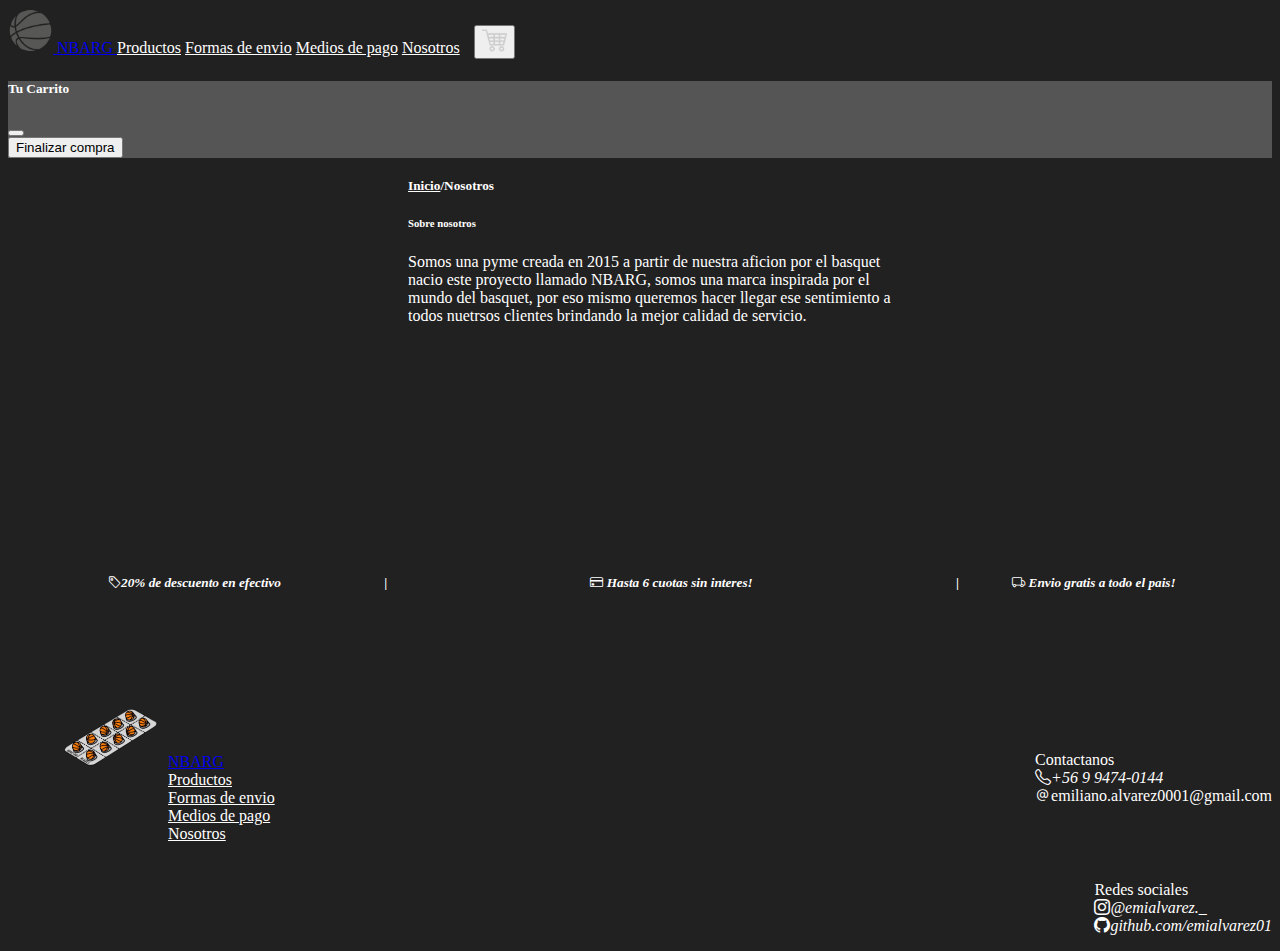
<file: nosotros.html>
<!DOCTYPE html>
<html lang="en">

<head>
    <meta charset="UTF-8">
    <meta http-equiv="X-UA-Compatible" content="IE=edge">
    <meta name="viewport" content="width=device-width, initial-scale=1.0">
    <title>Proyecto js</title>
    <link href="https://bootswatch.com/5/lux/bootstrap.min.css" rel="stylesheet" crossorigin="anonymous">
    <link rel="stylesheet" href="https://cdn.jsdelivr.net/npm/bootstrap-icons@1.8.3/font/bootstrap-icons.css">
</head>

<body style="background-color: #222121;">
    <header>
        <nav class="navbar navbar-dark bg-primary">
            <div class="container-fluid">

                <a class="navbar-brand" href="index.html">
                    <img src="imagenes/logoPelota.png" alt="" width="45" height="45">
                    NBARG
                </a>
                <a class="nav-link" href="Productos.html" style="color: white;">Productos</a>
                <a class="nav-link" href="envio.html" style="color: white;">Formas de envio</a>
                <a class="nav-link" href="mediosdepago.html" style="color: white;">Medios de pago</a>
                <a class="nav-link" href="nosotros.html" style="color: white;">Nosotros</a>


                <button class="btn" type="button" data-bs-toggle="offcanvas" data-bs-target="#offcanvasRight"
                    aria-controls="offcanvasRight" id="tucarrito" style="margin-left: 10px;"><img
                        src="imagenes/carrito.png" width="25" height="25"></button>
                <div class="offcanvas offcanvas-end" tabindex="-1" id="offcanvasRight"
                    aria-labelledby="offcanvasRightLabel" style="background-color: rgb(85, 85, 85);">
                    <div class="offcanvas-header">
                        <h5 id="offcanvasRightLabel" style="color: white;">Tu Carrito</h5>
                        <button type="button" class="btn-close text-reset" data-bs-dismiss="offcanvas"
                            aria-label="Close"></button>
                    </div>
                    <button class="btn btn-outline-light" type="button" id="finalizarCompra"
                        onclick="terminarCompra();">Finalizar compra</button>
                    <div class="offcanvas-body" style="color: white;" id="carrito">



                    </div>
                </div>
            </div>
        </nav>
    </header>
    <main>
        <h5 style="color: white;margin-top: 20px;margin-left: 400px;"><a href="index.html"
                style="color: white;">Inicio</a>/Nosotros</h5>
        <h6 style="color: white;margin-top: 20px;margin-left: 400px;">Sobre nosotros</h6>
        <p style="color: white;margin-top: 20px;margin-left: 400px;width: 500px;">Somos una pyme creada en 2015 a partir
            de nuestra aficion por el basquet nacio este proyecto llamado NBARG, somos una marca inspirada por el mundo
            del basquet, por eso mismo queremos hacer llegar ese sentimiento a todos nuetrsos clientes brindando la
            mejor calidad de servicio.</p>
        <h5 style="margin-top: 250px; margin-bottom: 100px;"><i class="bi bi-tag "
                style="color: white; margin: 100px;">20% de descuento en
                efectivo</i>
            <span style="color:white;">|</span>
            <i class="bi bi-credit-card" style="color: white; margin: 200px;"> Hasta 6 cuotas sin interes!</i>
            <span style="color:white;">|</span>
            <i class="bi bi-truck" style="color: white;margin: 50px; "> Envio gratis a todo el pais!</i>
        </h5>
    </main>
    <footer class="navbar navbar-dark bg-primary">
        <div>
            <div style="float:left;">
                <ul style="list-style: none;">
                    <a class="navbar-brand" href="index.html">
                        <img src="imagenes/fotofooter.png" alt="" width="120" height="60">NBARG</a>
                    <li><a href="Productos.html" style="color: white; margin: 120px;">Productos</a></li>
                    <li><a href="envio.html" style="color: white; margin: 120px;">Formas de envio</a></li>
                    <li><a href="mediosdepago.html" style="color: white; margin: 120px;">Medios de pago</a></li>
                    <li><a href="nosotros.html" style="color: white; margin: 120px;">Nosotros</a></li>
                </ul>
            </div>
            <div style="float:right; margin-left: 400px;">
                <ul style="list-style: none;">
                    <li style="color: white;margin-top: 60px;">Contactanos</li>
                    <li style="color: white;"><i class="bi bi-telephone">+56 9 9474-0144</i></li>
                    <li style="color: white;"><i class="bi bi-at"></i>emiliano.alvarez0001@gmail.com</li>
                </ul>
            </div>
            <div style="float: right; margin-left: 350px;">
                <ul style="list-style: none;">
                    <li style="color: white;margin-top: 60px;">Redes sociales</li>
                    <li style="color: white;"><i class="bi bi-instagram">@emialvarez._</i></li>
                    <li style="color: white;"><i class="bi bi-github">github.com/emialvarez01</i></li>
                </ul>
            </div>

        </div>

    </footer>
    <div>
        <h6 style="color: white;margin-left:1300px;margin-top: 10px;">Copyright NBARG - 2022. Todos los derechos
            reservados.</h6>
    </div>

    </main>
    <script src="https://cdn.jsdelivr.net/npm/bootstrap@5.1.3/dist/js/bootstrap.bundle.min.js"
        integrity="sha384-ka7Sk0Gln4gmtz2MlQnikT1wXgYsOg+OMhuP+IlRH9sENBO0LRn5q+8nbTov4+1p" crossorigin="anonymous">
    </script>
    <script src="final.js"></script>
</body>

</html>
</file>
